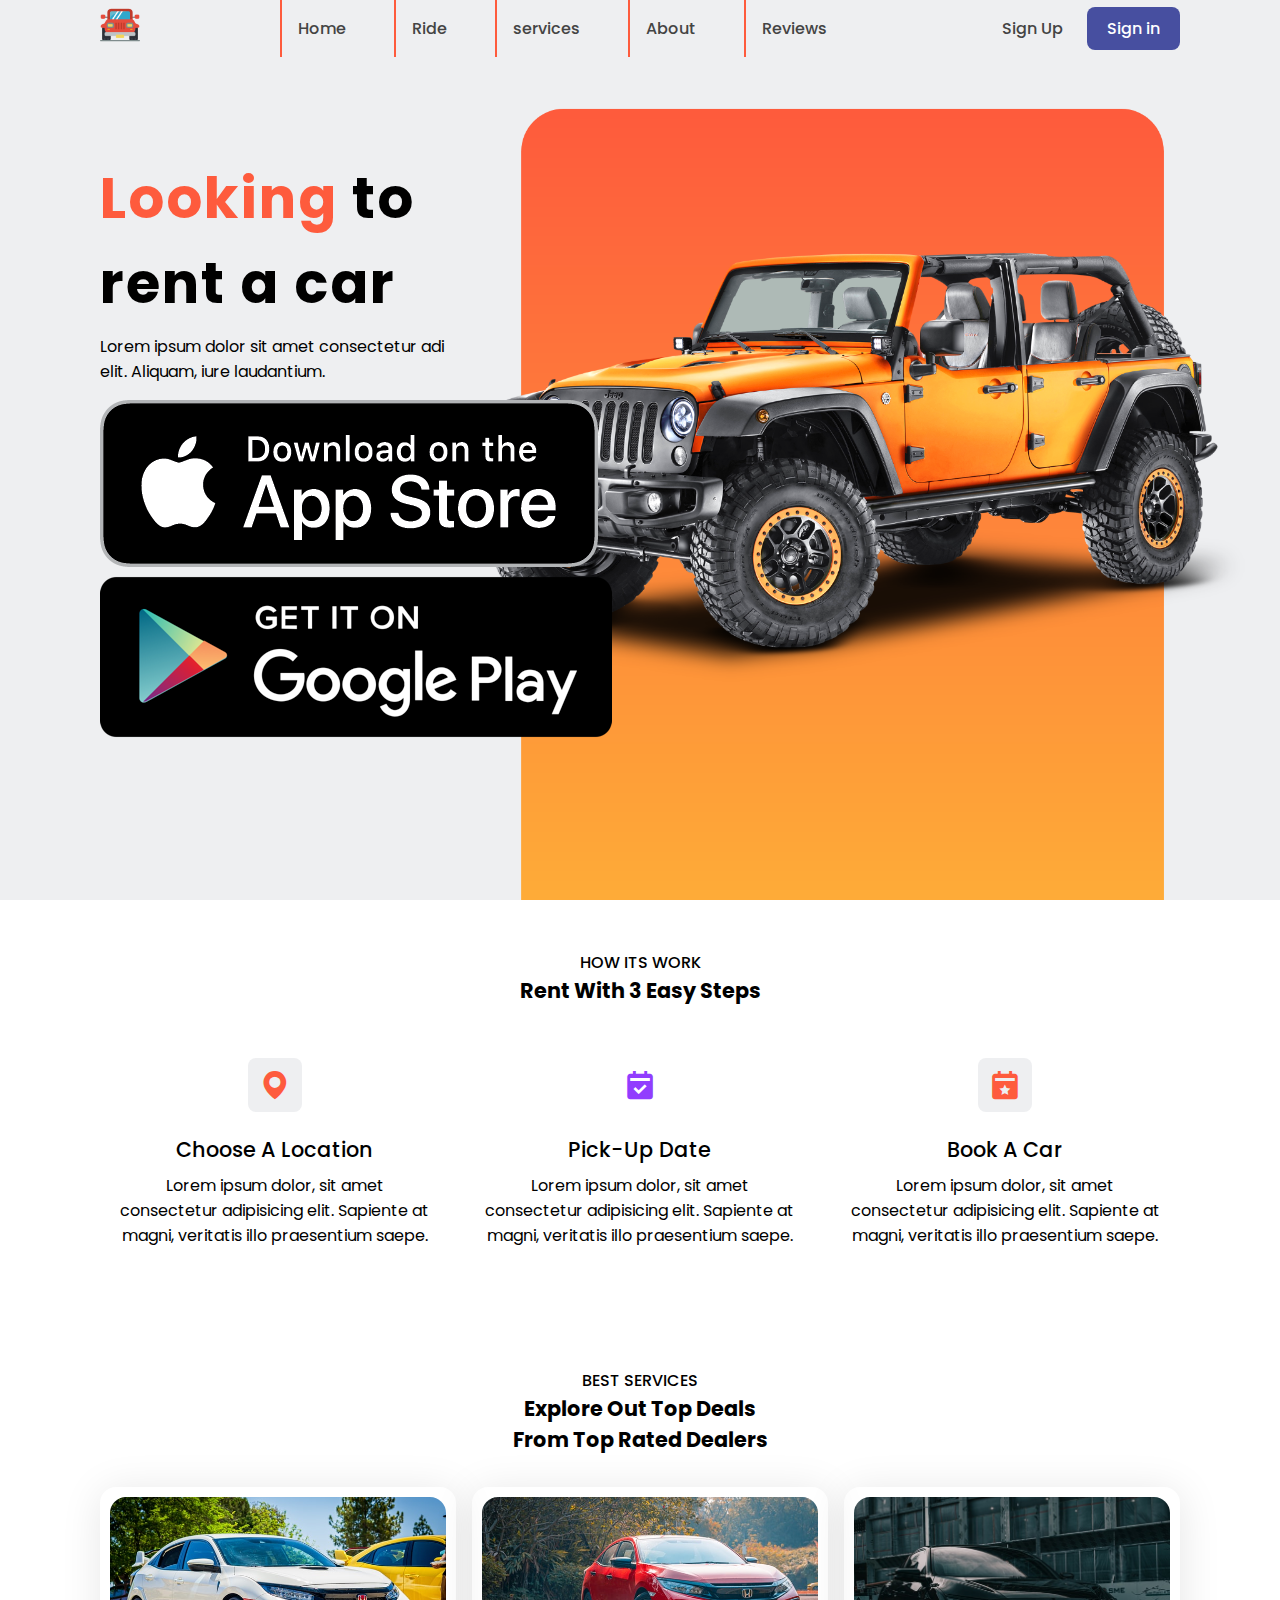
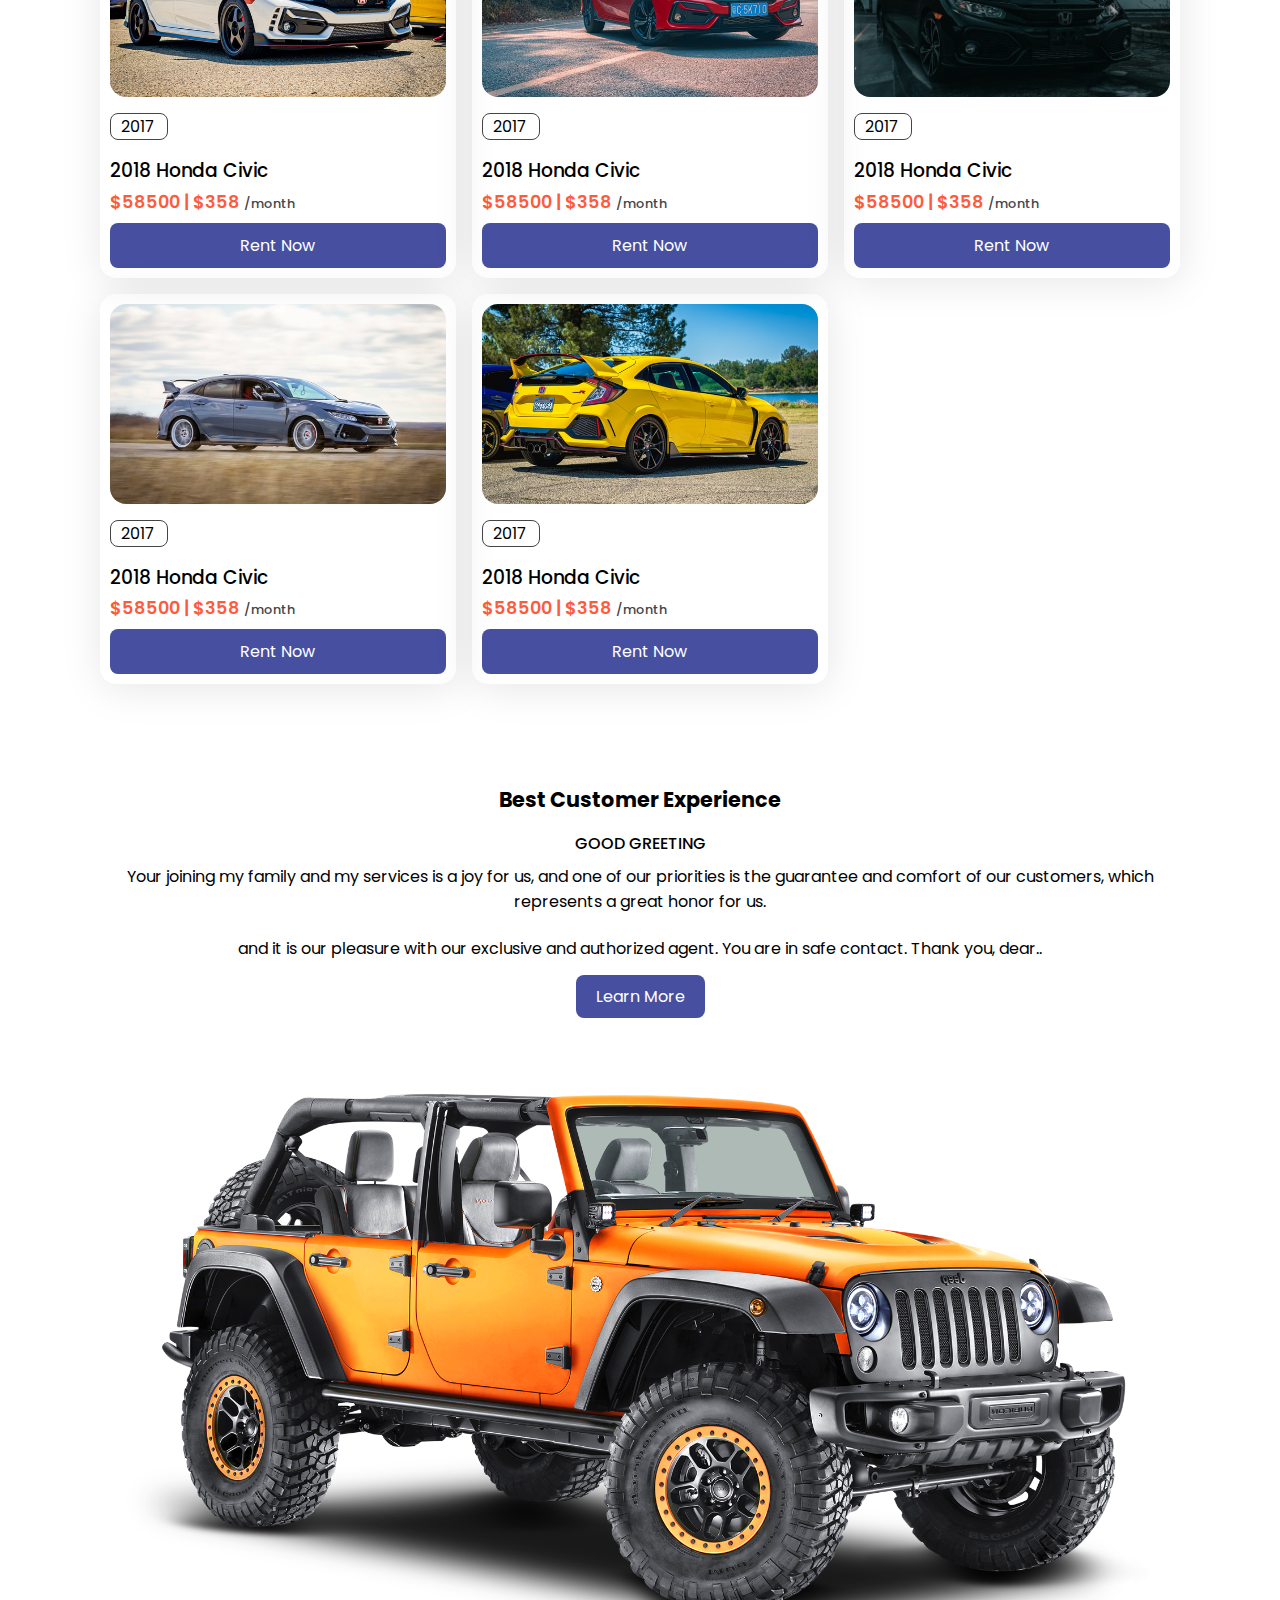
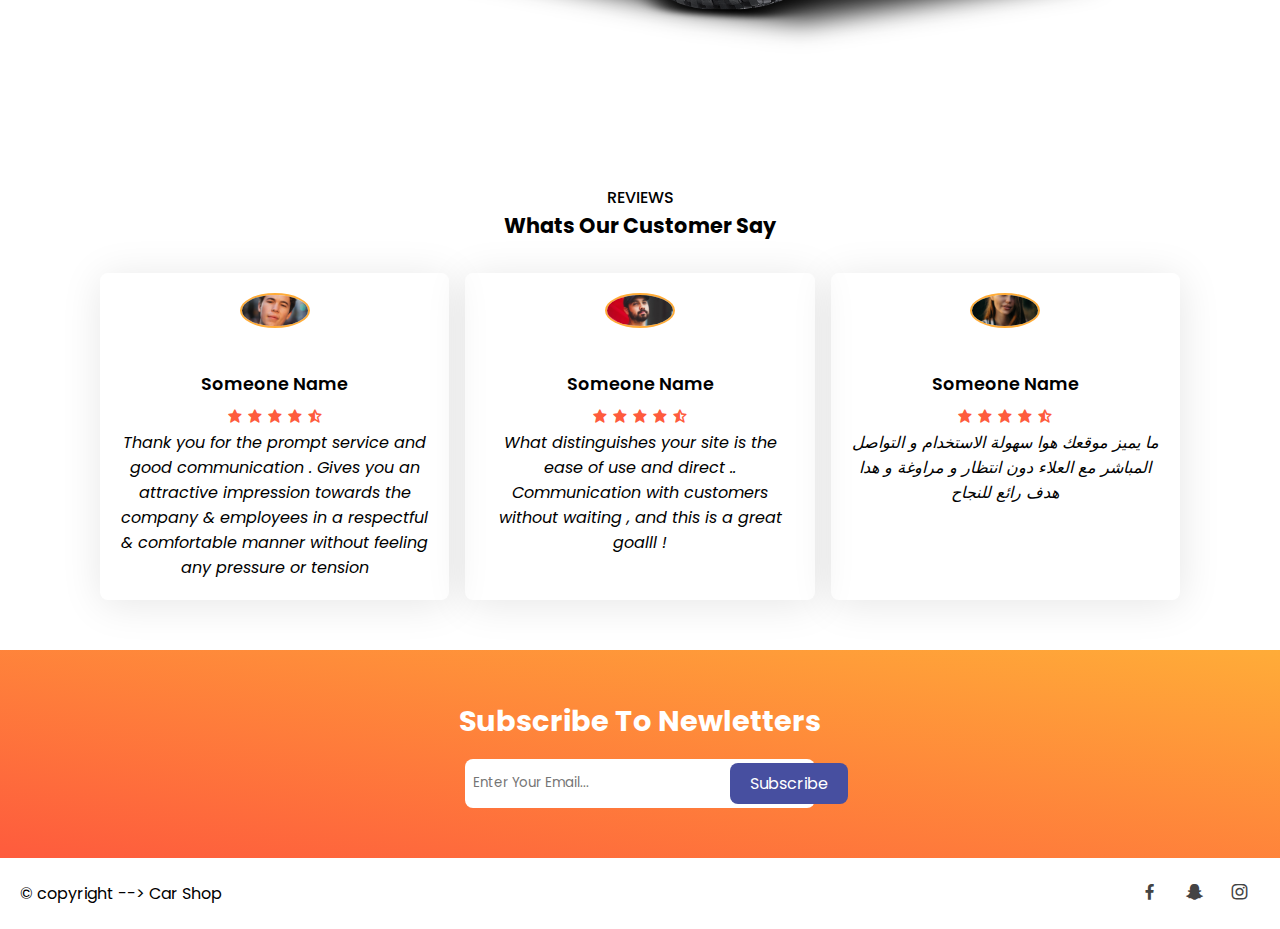
<file: Car Shop Web/index.html>
<!DOCTYPE html>
<html lang="en">
<head>
    <meta charset="UTF-8">
    <meta http-equiv="X-UA-Compatible" content="IE-edge">
    <meta name="viewport" content="width=device-width, initial-scale=1.0">
    <title>Car Website</title>
    <!-- Link To CSS-->
    <link rel="stylesheet" href="style.css">
    <!-- Box Icons-->
    <link rel="stylesheet"
  href="https://cdn.jsdelivr.net/npm/boxicons@latest/css/boxicons.min.css">
</head>
<body>
    <!-- Header -->
    <header>
        <a href="#" class="logo"><img src="Car Rentel Website Images/img/jeep.png"></a>

        <div class="bx bx-menu" id="menu-icon"></div>

        <ul class="navbar">
            <li><a href="#home">Home</a></li>
            <li><a href="#ride">Ride</a></li>
            <li><a href="#services">services</a></li>
            <li><a href="#reviews">About</a></li>
            <li><a href="#reviews">Reviews</a></li>
        </ul>
        <div class="header-btn">
          <a href="#" class="sign-up">Sign Up</a>
          <a href="#" class="sign-in">Sign in</a>
        </div>
    </header>
    <!-- Home -->
    <section class="home" id="home">
        <div class="text">
            <h1><span>Looking</span> to <br>rent a car</h1>
            <p>Lorem ipsum dolor sit amet consectetur adi <br> elit. Aliquam, iure laudantium.</p>
            <div class="app-stores">
                <img src="img/ios.png" alt="">
                <img src="img/512x512.png" alt="">
            </div>
        </div>

        
    </section>
    <!-- Ride -->
    <section class="ride" id="ride">
        <div class="heading">
            <span>How Its Work</span>
            <h1>Rent With 3 Easy Steps</h1>
        </div>
        <div class="ride-container">
            <div class="box">
                <i class='bx bxs-map'></i>
                <h2>Choose A Location</h2>
                <p>Lorem ipsum dolor, sit amet consectetur adipisicing elit. Sapiente at magni, veritatis illo praesentium saepe. </p>

            </div>

            <div class="box">
                <i class='bx bxs-calendar-check'></i>
                <h2>Pick-Up Date</h2>
                <p>Lorem ipsum dolor, sit amet consectetur adipisicing elit. Sapiente at magni, veritatis illo praesentium saepe. </p>
                
            </div>

            <div class="box">
                <i class='bx bxs-calendar-star'></i>
                <h2>Book A Car</h2>
                <p>Lorem ipsum dolor, sit amet consectetur adipisicing elit. Sapiente at magni, veritatis illo praesentium saepe. </p>
                
            </div>
        </div>
    </section>

    <!-- Services -->
    <section class="services" id="services">
        <div class="heading">
            <span>Best Services</span>
            <h1>Explore Out Top Deals <br> From Top Rated Dealers</h1>
        </div>
        <div class="services-container">
            <div class="box">
                <div class="box-img">
                    <img src="img/car1.jpg" alt="">
                </div>
                <p>2017</p>
                <h3>2018 Honda Civic</h3>
                <h2>$58500 | $358 <span>/month</span></h2>
                <a href="#" class="btn">Rent Now</a>
            </div>

            <div class="box">
                <div class="box-img">
                    <img src="img/car2.jpg" alt="">
                </div>
                <p>2017</p>
                <h3>2018 Honda Civic</h3>
                <h2>$58500 | $358 <span>/month</span></h2>
                <a href="#" class="btn">Rent Now</a>
            </div>

            <div class="box">
                <div class="box-img">
                    <img src="img/car3.jpg" alt="">
                </div>
                <p>2017</p>
                <h3>2018 Honda Civic</h3>
                <h2>$58500 | $358 <span>/month</span></h2>
                <a href="#" class="btn">Rent Now</a>
            </div>

            <div class="box">
                <div class="box-img">
                    <img src="img/car4.jpg" alt="">
                </div>
                <p>2017</p>
                <h3>2018 Honda Civic</h3>
                <h2>$58500 | $358 <span>/month</span></h2>
                <a href="#" class="btn">Rent Now</a>
            </div>

            <div class="box">
                <div class="box-img">
                    <img src="img/car5.jpg" alt="">
                </div>
                <p>2017</p>
                <h3>2018 Honda Civic</h3>
                <h2>$58500 | $358 <span>/month</span></h2>
                <a href="#" class="btn">Rent Now</a>
            </div>

        </div>
    </section>


    <section class="about" id="about">
        <div class="heading">
            
            <h1>Best Customer Experience<h1>
        </div>
        <div class="about-container">
            <div class="about-img">
                <img src="img/about.png" alt="">
            </div>
            <div class="about-text">
                <span>Good greeting</span>
                <p>Your joining my family and my services is a joy for us, and one of our priorities is the guarantee and comfort of our customers, which represents a great honor for us.</p>
                <p>and it is our pleasure with our exclusive and authorized agent. You are in safe contact. Thank you, dear..</p>
            
                <a href="#" class="btn">Learn More</a>
            </div>
        </div>
    </section>


    <!-- Reviews-->
    <section class="reviews" id="reviews">
        <div class="heading">
            <span>Reviews</span>
            <h1>Whats Our Customer Say<h1>
        </div>
        <div class="reviews-container">
            <div class="box">
                <div class="rev-img">
                    <img src="img/rev1.jpg" alt="">
                </div>
                <h2>Someone Name</h2>
                <div class="stars">
                    <i class='bx bxs-star'></i>
                    <i class='bx bxs-star'></i>
                    <i class='bx bxs-star'></i>
                    <i class='bx bxs-star'></i>
                    <i class='bx bxs-star-half' ></i>
                </div>
                <p>Thank you for the prompt service and good communication . Gives you an attractive impression towards the company & employees in a respectful & comfortable manner without feeling any pressure or tension</p>
            </div>

            <div class="box">
                <div class="rev-img">
                    <img src="img/rev2.jpg" alt="">
                </div>
                <h2>Someone Name</h2>
                <div class="stars">
                    <i class='bx bxs-star'></i>
                    <i class='bx bxs-star'></i>
                    <i class='bx bxs-star'></i>
                    <i class='bx bxs-star'></i>
                    <i class='bx bxs-star-half' ></i>
                </div>
                <p>What distinguishes your site is the ease of use and direct .. Communication with customers without waiting , and this is a great goalll !</p>
            </div>

            <div class="box">
                <div class="rev-img">
                    <img src="img/rev3.jpg" alt="">
                </div>
                <h2>Someone Name</h2>
                <div class="stars">
                    <i class='bx bxs-star'></i>
                    <i class='bx bxs-star'></i>
                    <i class='bx bxs-star'></i>
                    <i class='bx bxs-star'></i>
                    <i class='bx bxs-star-half' ></i>
                </div>
                <p>ما يميز موقعك هوا سهولة الاستخدام و التواصل المباشر مع العلاء دون انتظار و مراوغة و هدا هدف رائع للنجاح</p>

            </div>
        </div>
    </section>
    <!-- Nwsletters -->
    <section class="newletter">
        <h2>Subscribe To Newletters</h2>
        <div class="box">
            <input type="text" placeholder="Enter Your Email...">
            <a href="#" class="btn">Subscribe</a>
        </div>
    </section>
    <div class="copyright">
        <p>&#169; copyright  -->  Car Shop</p>
        <div class="social">
            <a href="#"><i class='bx bxl-facebook'></i></a>
            <a href="#"><i class='bx bxl-snapchat' ></i></a>
            <a href="#"><i class='bx bxl-instagram'></i></a>
        </div>
    </div>

    <!-- Link to JS -->
    <script src="main.js"></script>
</body>
</html>
</file>
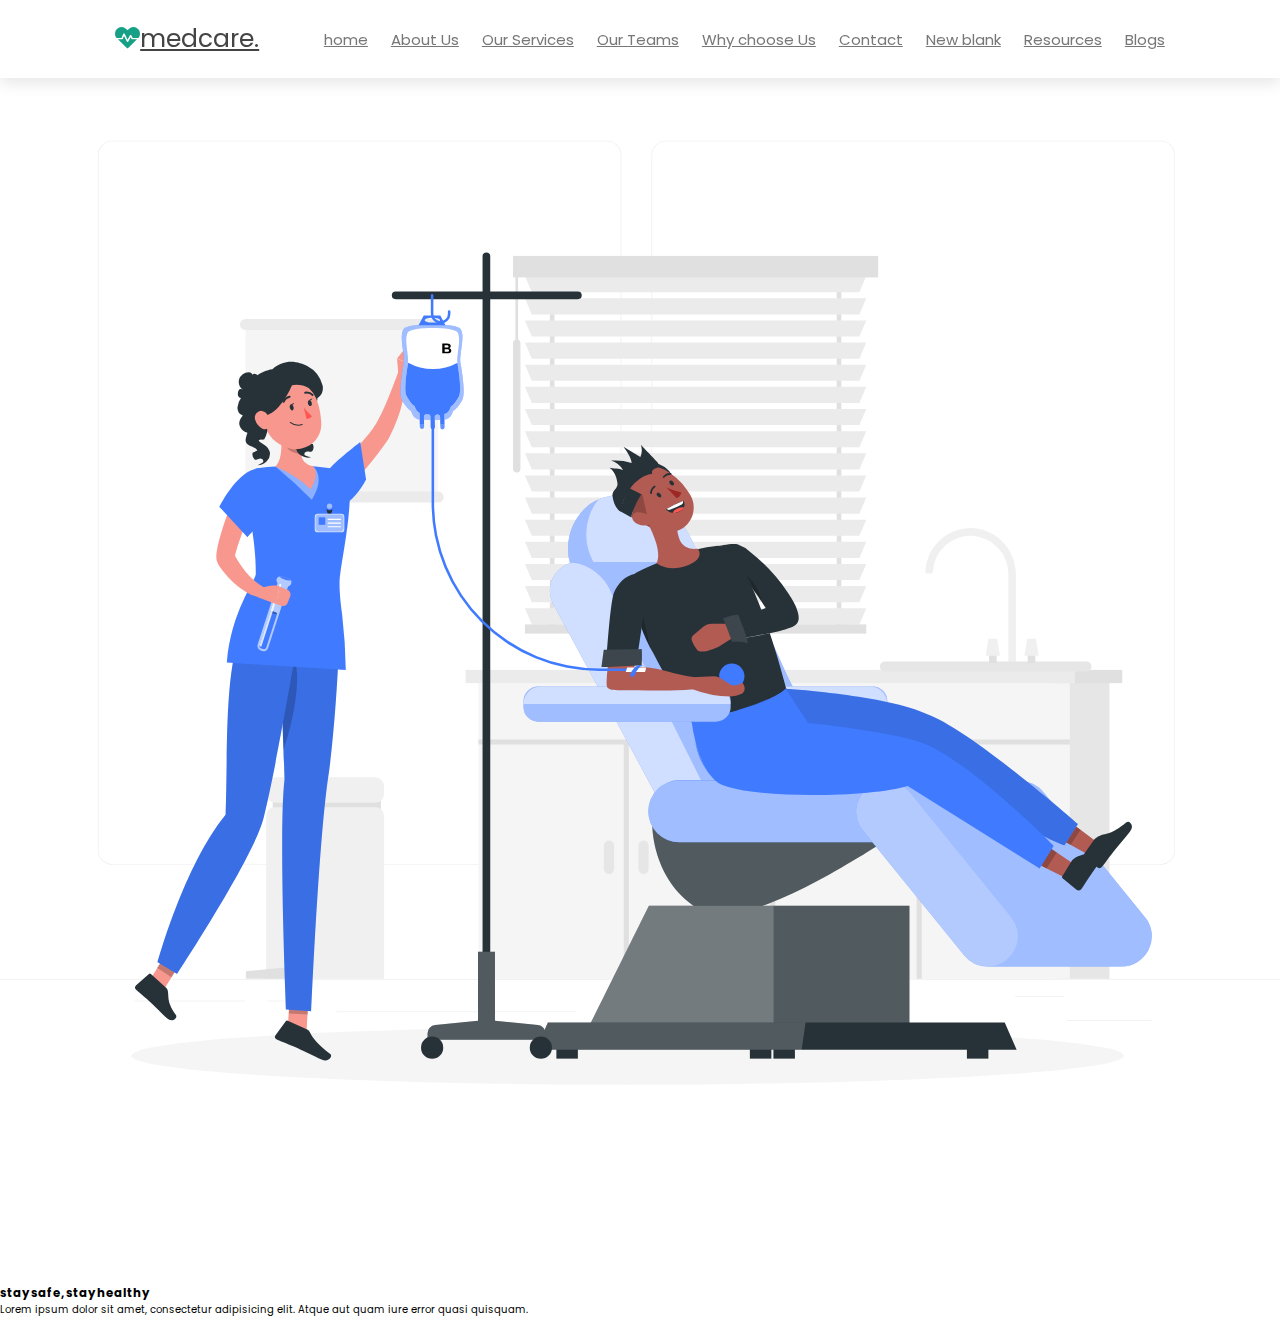
<file: Hos/index.html>
<!DOCTYPE html>
<html lang="en">
<head>
    <meta charset="UTF-8">
    <meta name="viewport" content="width=device-width, initial-scale=1.0">
    <link rel="stylesheet" href="style.css">
    <title>Compete responsive hospital website design</title>

    <!-- font awesome cdnj link -->
    <link rel="stylesheet" href="https://cdnjs.cloudflare.com/ajax/libs/font-awesome/5.15.4/css/all.min.css"


</head>
<body>

    <!-- header section starts -->

    <!-- header section starts -->
    
    <header class="header">

        <a href="#" class="logo"><i class="fas fa-heartbeat"></i>medcare. 

        <nav class="navbar">
            <a href="#home">home</a>
            <a href="#About Us">About Us</a>
            <a href="#Our Services">Our Services</a>
            <a href="#Our Teams">Our Teams</a>
            <a href="#Why choose Us">Why choose Us</a>
            <a href="#Contact">Contact</a>
            <a href="#New blank">New blank</a>
            <a href="#Resources">Resources</a>
            <a href="Blogs">Blogs</a>
        </nav>
        
        <div id="menu-btn" class="fas fa-bars"></div>
    
    </header>

    <!-- home section ends -->


    <!-- home section starts -->
    <section class="home" id="home">


        <div class="image">
            <img src="image/Blood donation-rafiki.svg">
        </div>

        <div class="content">
            <h3>stay safe, stay healthy</h3>
            <p>Lorem ipsum dolor sit amet, consectetur adipisicing elit. Atque aut quam iure error quasi quisquam.</p>
            
        </div>

    </section>

    <!-- home section ends -->


    <!-- custom js file link -->
    <script src="main.js"></script>
</body>
</html>
</file>
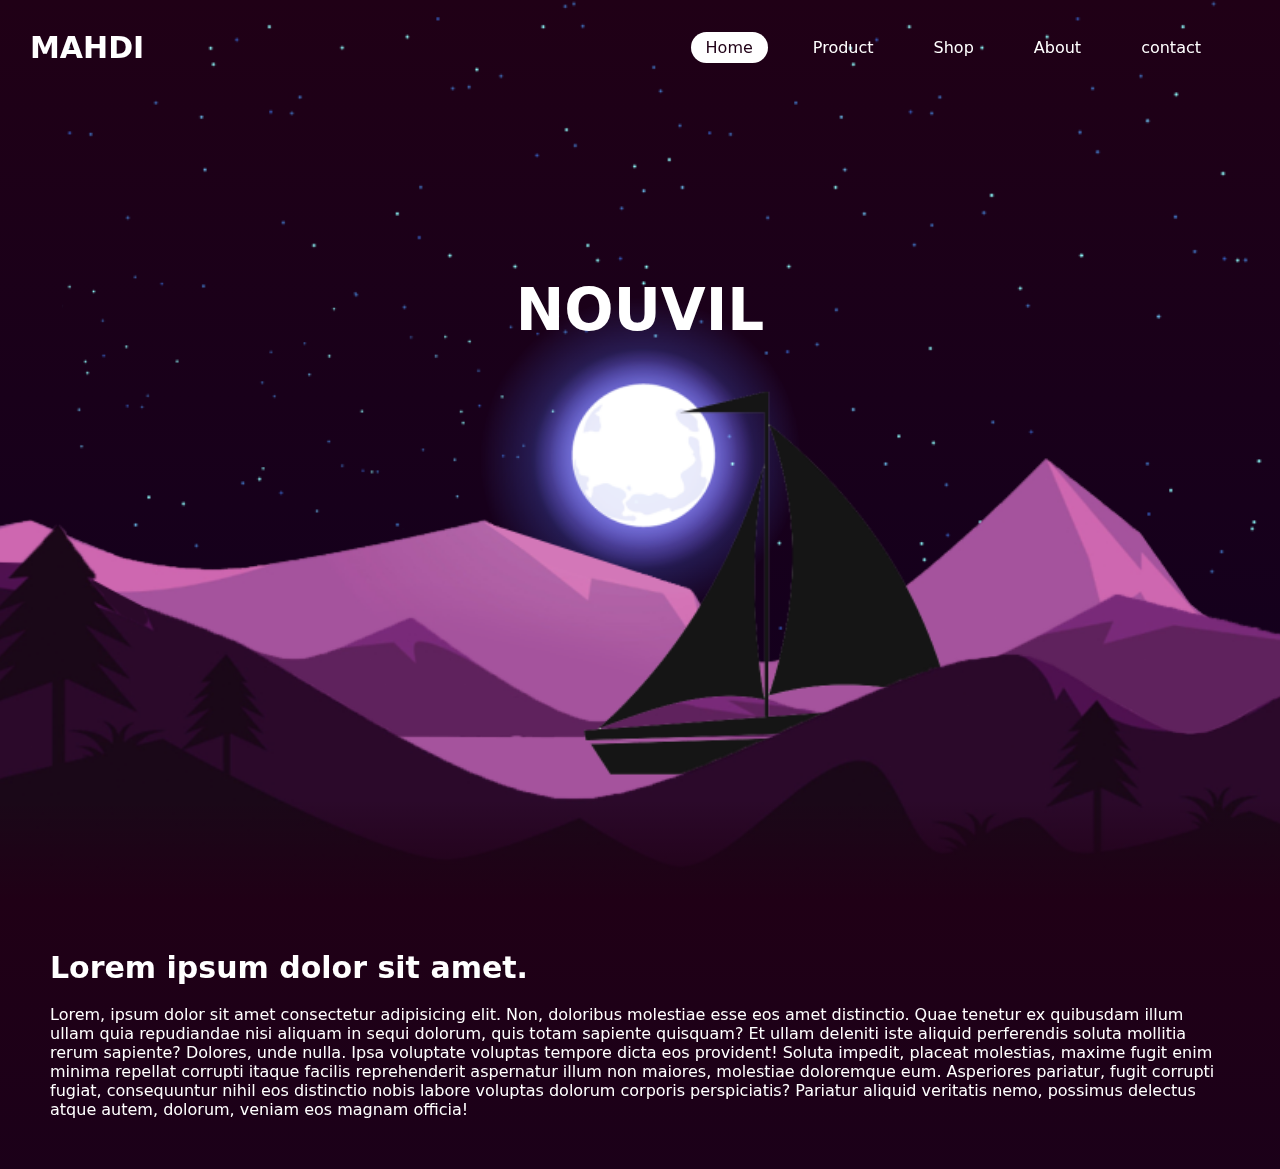
<file: top/Document.html>
<!DOCTYPE html>
<!-- saved from url=(0048)file:///C:/Users/ASUS/Desktop/web%202/index.html -->
<html lang="en"><head><meta http-equiv="Content-Type" content="text/html; charset=UTF-8">
    
    <link rel="stylesheet" href="./Document_files/style.css">
    <title>Document</title>
</head>
<body>
    <header>
        <h2><a href="file:///C:/Users/ASUS/Desktop/web%202/index.html#" class="logo">Mahdi</a></h2>
        <ul>
            <li><a href="file:///C:/Users/ASUS/Desktop/web%202/index.html#" class="active">Home</a></li>
            <li><a href="file:///C:/Users/ASUS/Desktop/web%202/index.html#">Product</a></li>
            <li><a href="file:///C:/Users/ASUS/Desktop/web%202/index.html#">Shop</a></li>
            <li><a href="file:///C:/Users/ASUS/Desktop/web%202/index.html#">About</a></li>
            <li><a href="file:///C:/Users/ASUS/Desktop/web%202/index.html#">contact</a></li>
        </ul>
    </header>
    <section class="main">
        <img src="./Document_files/stars1.webp" id="stars" style="left: 62px;">
        <h2 class="nouvil" style="font-size: 58px;">nouvil</h2>
        <img src="./Document_files/moon2.webp" id="moon" style="top: 186px;">
        <img src="./Document_files/mountains3.webp" id="mountains3" style="top: 124px;">
        <img src="./Document_files/mountains4.webp" id="mountains4" style="top: 93px;">
        <img src="./Document_files/river5.webp" id="river" style="top: 62px;">
        <img src="./Document_files/boat6.webp" id="boat" style="top: 62px; left: 186px;">
        <img src="./Document_files/mountains7.webp" id="mountains7">
    </section>
    <div class="content">
        <h2>Lorem ipsum dolor sit amet.</h2>
        <p>Lorem, ipsum dolor sit amet consectetur adipisicing elit. Non, doloribus molestiae esse eos amet distinctio. Quae tenetur ex quibusdam illum ullam quia repudiandae nisi aliquam in sequi dolorum, quis totam sapiente quisquam? Et ullam deleniti iste aliquid perferendis soluta mollitia rerum sapiente? Dolores, unde nulla. Ipsa voluptate voluptas tempore dicta eos provident! Soluta impedit, placeat molestias, maxime fugit enim minima repellat corrupti itaque facilis reprehenderit aspernatur illum non maiores, molestiae doloremque eum. Asperiores pariatur, fugit corrupti fugiat, consequuntur nihil eos distinctio nobis labore voluptas dolorum corporis perspiciatis? Pariatur aliquid veritatis nemo, possimus delectus atque autem, dolorum, veniam eos magnam officia!</p>
    </div>
    <script src="./Document_files/main.js.download"></script>
    

</body></html>
</file>
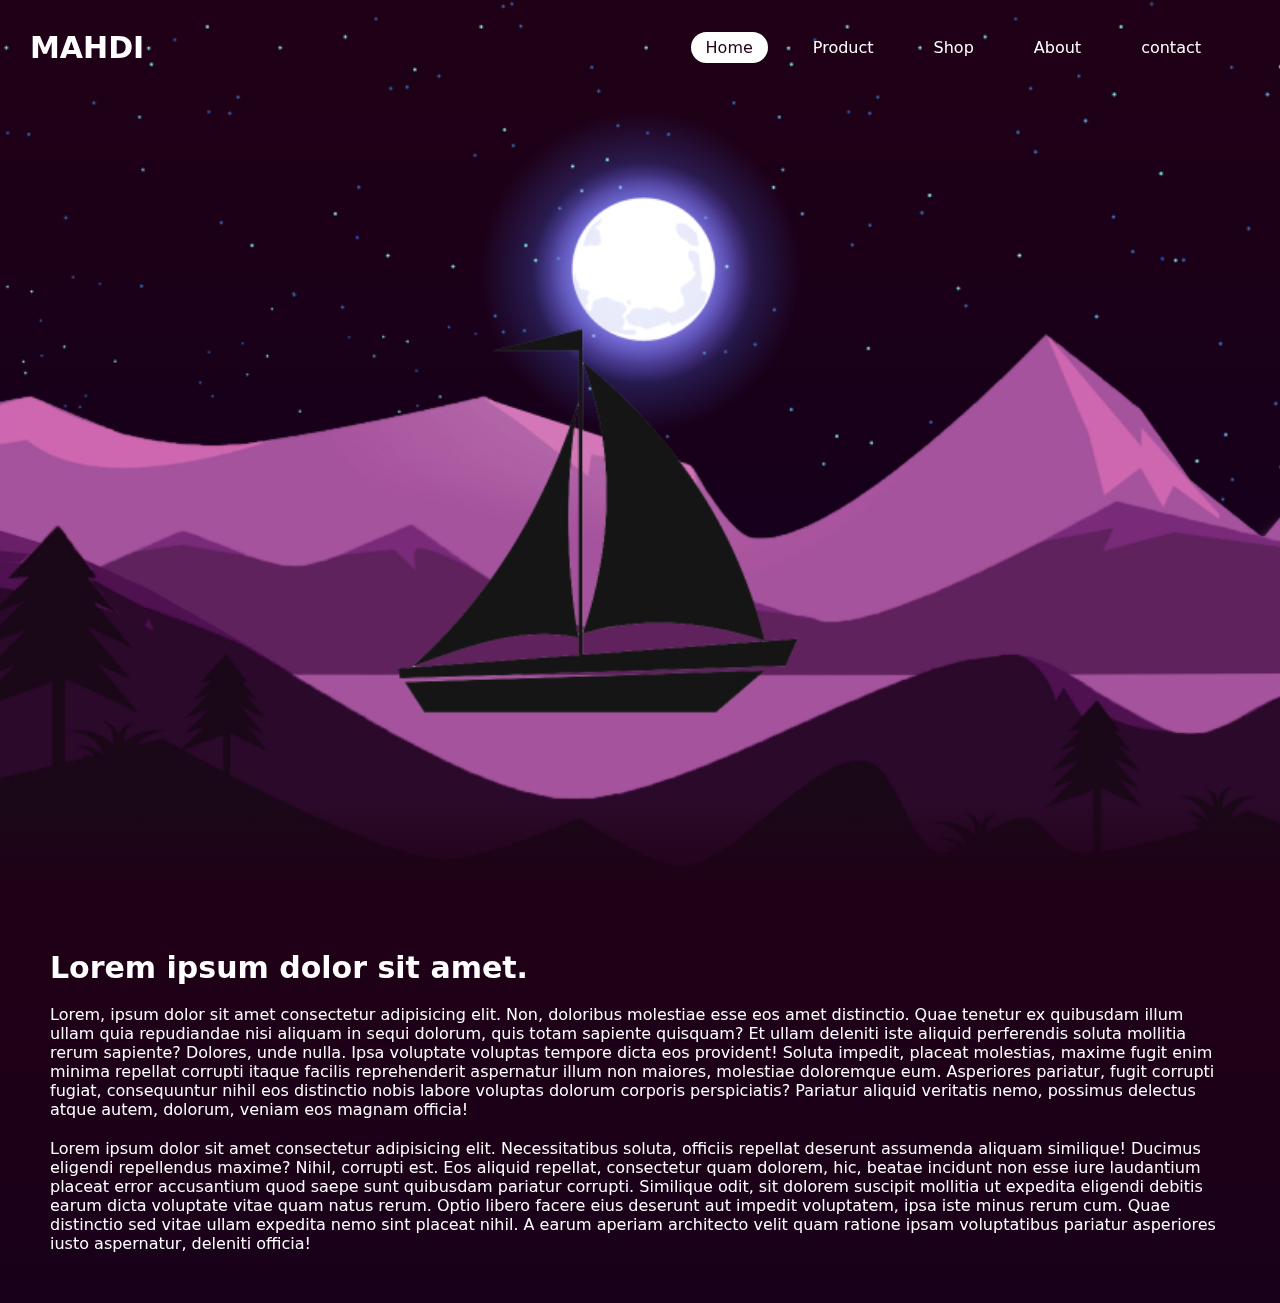
<file: top/Document1.html>
<!DOCTYPE html>
<!-- saved from url=(0048)file:///C:/Users/ASUS/Desktop/web%202/index.html -->
<html lang="en"><head><meta http-equiv="Content-Type" content="text/html; charset=UTF-8">
    
    <link rel="stylesheet" href="./Document1_files/style.css">
    <title>Document</title>
</head>
<body>
    <header>
        <h2><a href="file:///C:/Users/ASUS/Desktop/web%202/index.html#" class="logo">Mahdi</a></h2>
        <ul>
            <li><a href="file:///C:/Users/ASUS/Desktop/web%202/index.html#" class="active">Home</a></li>
            <li><a href="file:///C:/Users/ASUS/Desktop/web%202/index.html#">Product</a></li>
            <li><a href="file:///C:/Users/ASUS/Desktop/web%202/index.html#">Shop</a></li>
            <li><a href="file:///C:/Users/ASUS/Desktop/web%202/index.html#">About</a></li>
            <li><a href="file:///C:/Users/ASUS/Desktop/web%202/index.html#">contact</a></li>
        </ul>
    </header>
    <section class="main" style="background: linear-gradient(rgb(32, 0, 22), rgb(16, 0, 31));">
        <img src="./Document1_files/stars1.webp" id="stars" style="left: 0px;">
        <h2 class="nouvil" style="font-size: 0px; position: fixed; display: block;">Mahdi</h2>
        <img src="./Document1_files/moon2.webp" id="moon" style="top: 0px;">
        <img src="./Document1_files/mountains3.webp" id="mountains3" style="top: 0px;">
        <img src="./Document1_files/mountains4.webp" id="mountains4" style="top: 0px;">
        <img src="./Document1_files/river5.webp" id="river" style="top: 0px;">
        <img src="./Document1_files/boat6.webp" id="boat" style="top: 0px; left: 0px;">
        <img src="./Document1_files/mountains7.webp" id="mountains7">
    </section>
    <div class="content">
        <h2>Lorem ipsum dolor sit amet.</h2>
        <p>Lorem, ipsum dolor sit amet consectetur adipisicing elit. Non, doloribus molestiae esse eos amet distinctio. Quae tenetur ex quibusdam illum ullam quia repudiandae nisi aliquam in sequi dolorum, quis totam sapiente quisquam? Et ullam deleniti iste aliquid perferendis soluta mollitia rerum sapiente? Dolores, unde nulla. Ipsa voluptate voluptas tempore dicta eos provident! Soluta impedit, placeat molestias, maxime fugit enim minima repellat corrupti itaque facilis reprehenderit aspernatur illum non maiores, molestiae doloremque eum. Asperiores pariatur, fugit corrupti fugiat, consequuntur nihil eos distinctio nobis labore voluptas dolorum corporis perspiciatis? Pariatur aliquid veritatis nemo, possimus delectus atque autem, dolorum, veniam eos magnam officia!</p>
        <p>Lorem ipsum dolor sit amet consectetur adipisicing elit. Necessitatibus soluta, officiis repellat deserunt assumenda aliquam similique! Ducimus eligendi repellendus maxime? Nihil, corrupti est. Eos aliquid repellat, consectetur quam dolorem, hic, beatae incidunt non esse iure laudantium placeat error accusantium quod saepe sunt quibusdam pariatur corrupti. Similique odit, sit dolorem suscipit mollitia ut expedita eligendi debitis earum dicta voluptate vitae quam natus rerum. Optio libero facere eius deserunt aut impedit voluptatem, ipsa iste minus rerum cum. Quae distinctio sed vitae ullam expedita nemo sint placeat nihil. A earum aperiam architecto velit quam ratione ipsam voluptatibus pariatur asperiores iusto aspernatur, deleniti officia!</p>
    </div>
    <script src="./Document1_files/main.js.download"></script>
    

</body></html>
</file>
<file: Car Shop Web/style.css>
/* Google Fonts */
@import url('https://fonts.googleapis.com/css2?family=Poppins:wght@200;500;600;700&display=swap');
*{
    margin: 0;
    padding: 0;
    box-sizing: border-box;
    scroll-padding-top: 2rem;
    scroll-behavior: smooth;
    list-style: none;
    text-decoration: none;
    font-family: "Poppins", sans-serif;
}
:root{
    --main-color: #fe5b3d;
    --second-color: #ffac38;
    --text-color: #444;
    --gradinet: linear-gradinet(#fe5b3d, #ffac38);
}
/* Custom Scroll Bar */
html::-webkit-scrollbar{
    width: 0.5rem;
}
html::-webkit-scrollbar-track {
    background: transparent;
}
html::-webkit-scrollbar-thumb {
    background: var(--main-color);
    border-radius: 5rem;
}
section{
    padding: 50px 100px;
}
header{
    position: fixed;
    width: 100%;
    height: 56.5px;
    top: 0;
    right: 0;
    z-index: 10001;
    display: flex;
    align-items: center;
    justify-content: space-between;
    background: #eeeff1;
    padding: 15px 100px;
}
/* حجم السيارة اول شي عاليسار */
.logo img{
    width: 40px;
}
/* اللينات فوق تحت او حد بعض */
.navbar{
    display: flex;
}
.navbar li{
    position: relative;
}
.navbar a{
    font-size: 1rem;
    padding: 10px 20px;
    color: var(--text-color);
    font-weight: 500;
}
.navbar a::after {
    content: '';
    width: 100%;
    height: 3px;
    background: var(--gradient);
    position: absolute;
    bottom: -4px;
    left: 0;
    transition: 0.5s;
}
.navbar a:hover::after {
    width: 100%;
}
#menu-icon{
    font-size: 24px;
    cursor: pointer;
    z-index: 10001;
    display: none;
}
.header-btn a{
    padding: 10px 20px;
    color: var(--text-color);
    font-weight: 500;
}
.header-btn .sign-in{
    background: #474fa0;
    color: #fff;
    border-radius: 0.5rem;
}
.header-btn .sign-in:hover{
    background: var(--main-color);
}
.home{
    width: 100%;
    min-height: 100vh;
    position: relative;
    background: url(img/Car\ Website\ –\ 1@2x.png);
    background-repeat: no-repeat;
    background-position: center right;
    background-size: cover;
    display: grid;
    align-items: center;
    grid-template-columns: repeat(2,1fr);
}
.text h1 {
    font-size: 3.5rem;
    letter-spacing: 2px;
}
.text span {
    color: var(--main-color);
}
.text p{
    margin: 00.5em 0 1rem;
}
.pp-stores{
    display: flex;
}
.pp-stores img{
    width: 100px;
    margin-right: 1rem;
    cursor: pointer;
}
.form-container form{
    display: flex;
    flex-wrap: wrap;
    align-items: center;
    gap: 1rem;
    position: absolute;
    bottom: 4rem;
    left: 100px;
    background: #fff;
    padding: 0.5rem;
}
.input-box{
    flex: 1 1 7rem;
    display: flex;
    flex-direction: column;
}
.input-box span{
    font-weight: 500;
}
.input-box input{
    padding: 7px;
    outline: none;
    border: none;
    background: #eeeff1;
    background: 0.5rem;
    font-size: 1rem;
}
.form-container form .btn{
    flex: 1 1 7rem;
    padding: 10px 34px;
    border: none;
    border-radius: 0.5rem;
    background: #474fa0;
    color: #fff;
    font-size: 1rem;
    font-weight: 500;
}
.form-container form .btn:hover{
    background: var(--main-color);
}
.heading{
    text-align: center;
}
.heading span{
    font-weight: 500;
    text-transform: uppercase;
}
.heading h1 {
    font-size: 2rem;
}

.ride-container{
    display: grid;
    align-items: center;
    grid-template-columns: repeat(auto-fit,minmax(250px,auto));
    gap: 1rem;
    margin-top: 2rem;
}
.ride-container .box {
    text-align: center;
    padding: 20px;
}
.ride-container .box .bx{
    font-size: 34px;
    padding: 10px;
    background: #eeeff1;
    border-radius: 0.5rem;
    color: var(--main-color);
}
.ride-container .box h2{
    font-size: 1.3rem;
    font-weight: 500;
    margin: 1.4rem 0 0.5rem;
}
.ride-container .box .bx:hover,
.ride-container .box .bxs-calendar-check{
    background: var(--gradient);
    color: #913dfe;
}
.services-container{
    display: grid;
    grid-template-columns: repeat(auto-fit, minmax(300px, auto));
    gap: 1rem;
    margin-top: 2rem;
}
.services-container .box{
    padding: 10px;
    border-radius: 1rem;
    box-shadow: 1px 4px 41px rgb(0, 0, 0, 0.1);
}
.services-container .box .box-img{
    width: 100%;
    height: 200px;
}
.services-container .box .box-img img{
    width: 100%;
    height: 100%;
    border-radius: 1rem;
    object-fit: cover;
    object-position: center;
}
.services-container .box p{
    padding: 0 10px;
    border: 1px solid var(--text-color);
    width: 58px;
    border-radius: 0.5rem;
    margin: 1rem 0 1rem;
}
.services-container .box h3 {
    font-weight: 500;
}
.services-container .box h2 {
    font-size: 1.1rem;
    font-weight: 600;
    color: var(--main-color);
    margin: 0.2rem 0 0.5rem;
}
.services-container .box h2 span{
    font-size: 0.8rem;
    font-weight: 500;
    color: var(--text-color);
}
.services-container .box .btn{
    display: flex;
    justify-content: center;
    background: #474fa0;
    color: #fff;
    padding: 10px;
    border-radius: 0.5rem;
}
.services-container .box .btn:hover{
    background: var(--main-color);
}
.about-container{
    display: grid;
    grid-template-columns: repeat(2, 1fr);
    margin-top: 2rem;
    align-items: center;
    gap: 1rem;
    margin-top: 1rem;
}
.about-container img{
    width: 100%;
}
.about-text span {
    font-weight: 500;
    cursor: var(--main-color);
    text-transform: uppercase;
}
.about-text p {
    margin: 0.5rem 0 1.4rem;
}
.about-text .btn{
    padding: 10px 20px;
    background-color: #474fa0;
    color: #fff;
    border-radius: 0.5rem;
}
.about-text .btn:hover{
    background: var(--main-color);
}
.reviews-container{
    display: grid;
    grid-template-columns: repeat(auto-fit, minmax(250px, auto));
    gap: 1rem;
    margin-top: 2rem;
}
.rev-img{
    width: 70px;
    height: 70px;
}
.rev-img img{
    width: 100%;
    height: 50%;
    border-radius: 50%;
    object-fit: cover;
    object-position: center;
    border: 2px solid var(--second-color);
}
.reviews-container .box{
    display: flex;
    flex-direction: column;
    align-items: center;
    text-align: center;
    padding: 20px;
    box-shadow: 1px 4px 41px rgb(0, 0, 0, 0.1);
    border-radius: 0.5rem;
}
.reviews-container .box h2{
    font-size: 1.1rem;
    font-weight: 600;
    margin: 0.5rem 0 0.5rem;
}
.reviews-container .box p{
    font-style: italic;
}
.reviews-container .box .stars .bx{
    color: var(--main-color);
}
.newletter{
    background: linear-gradient(to top right, #fe5b3d, #ffac38);
    display: flex;
    flex-direction: column;
    align-items: center;
}
.newletter h2{
    color: #fff;
    font-size: 1.8rem;
}
.newletter .box{
    margin-top: 1rem;
    background: #fff;
    border-radius: 0.5em;
    padding: 4px 8px;
    width: 350px;
    display: flex;
    justify-content: space-between;
}
.newletter .box input{
    border: none;
    outline: none;
}
.newletter .box .btn{
    background: #474fa0;
    color: #fff;
    padding: 8px 20px;
    border-radius: 0.5rem;
}
.copyright{
    padding: 20px;
    display: flex;
    justify-content: space-between;
    align-items: center;
}
.social a {
    color: #444;
    padding: 10px;
    font-size: 21px;
}
/* Making Responsive */
@media (max-width:911px){
    header{
        padding: 18px 40px;

    }
    section{
        padding: 50px 40px;
    }
}
@media (max-width:881px){
    .home{
        background-position: left;
    }
    .form-container form{
        bottom: 0.2rem;
        left: 40px;
    }
}
@media (max-width:768px){
    .header{
        padding: 11px 40px;
    }
    #menu-icon{
        display: initial;
    }
    .sign-up{
        display: none;
    }
    .text h21{
        font-size: 2.5rem;
    }
    .home{
        grid-template-columns: 1fr;
    }
    .form-container form{
        position: unset;
    }
    header .navbar{
        position: absolute;
        top: -500px;
        top: 100%;
        left: 0;
        right: 0;
        display: flex;
        flex-direction: column;
        background: #fff;
        box-shadow: 0 4px 4px rgb(0, 0, 0, 0.1);
        transition: 0.2s ease;
        text-align: left;
    }
    .navbar.active{
        width: 100%;
    }
}
.navbar a{
    padding: 1rem;
    border-left: 2px solid var(--main-color);
    margin: 1rem;
    display: block;
}
.navbar a:hover{
    color: #fff;
    background: var(--main-color);
    border: none;
}
.navbar a::after{
    display: none;
}
.header span{
    font-size: 0.9rem;
    font-weight: 600;
}
.heading h1{
    font-size: 1.3rem;
}
.about-container{
    grid-template-columns: 1fr;
    text-align: center;
}
.about-img{
    padding: 1rem;
    order: 2;
}
</file>
<file: Hos/style.css>
@import url('https://fonts.googleapis.com/css2?family=Poppins:wght@100;200;300;400;500;600;700&display=swap');

:root{
    --green: #16a085;
    --black: #444;
    --light-color: #777;
    --box-shadow:.5rem .5rem 0 rgba(22, 160, 133, .2);
    --text-shadow:.4rem .4rem 0 rgba(0, 0, 0, .2);
    --border:.2rem solid var(var(--green));
}
*{
    font-family: 'Poppins', sans-serif;
    margin: 0; padding: 0;
    box-sizing: border-box;
    outline: none; border: none;
    text-transform: all .2s ease-out;
}




html{
    font-size: 62.5%;
    overflow-x: hidden;
    scroll-padding-top: 7rem;
    scroll-behavior: smooth;
}

.header{
    padding: 2rem 9%;
    position: fixed;
    top: 0; left: 0; right: 0;
    z-index: 1000;
    box-shadow: 0 .5rem 1.5rem rgba(0, 0, 0, .1);
    display: flex;
    align-items: center;
    justify-content: space-between;
    background: #fff;
}

.header .logo{
    font-size: 2.5rem;
    color: var(--black);
}

.header .logo i{
    font-size: 2.5rem;
    color: var(--green);
}
.header .navbar a{
    font-size: 1.5rem;
    color: var(--light-color);
    margin-left: 2rem;
}

.header .navbar a:hover{
    color: var(--green);
}
#menu-btn{
    font-size: 2.5rem;
    border-radius: .5rem;
    background: #eee;
    color: var(--green);
    padding: 1rem 1.5rem;
    cursor: pointer;
    display: none;
}






















/* media queries */
@media (max-width:991px){

    html{
        font-size: 55%;
    }

    .header{
        padding: 2rem;
    }

@media (max-width:768px){

    #menu-btn{
        display: inline;
    }

    .header .navbar{
        position: absolute;
        top: 115%; right: 2rem;
        border-radius: .5rem;
        box-shadow: var(--box-shadow);
        width: 30rem;
        border: var(--border);
        background: #fff;
        transform: scale(0);
        opacity: 0;
        transform-origin: top right;
        transition: none;
    }

    .header .navbar.active{
        transform: scale(1);
        opacity: 1;
        transition: .2s ease-out;
    }

    .header .navbar a{
        font-size: 2rem;
        display: block;
        margin: 2.5rem;
    }

}

@media (max-width:450px){

    html{
        font-size: 50%;
    }
}
</file>
<file: top/Document_files/style.css>
*{
    margin: 0;
    padding: 0;
}
body{
    background: linear-gradient(#200016,#10001f);
    height: 100vh;
    font-family: system-ui;
}
a{
    text-decoration: none;
    color: #fff;
}
header{
    position: fixed;
    width: 95%;
    z-index: 10;
    display: flex;
    justify-content: space-between;
    align-items: center;
    margin: 30px;
}
header .logo{
    font-size: 30px;
   text-transform: uppercase;
}
header ul{
    display: flex;
    justify-content: center;
    align-items: center;
    list-style: none;
}
header ul li{
    margin-right: 30px;
}
header ul li a{
    padding: 6px 15px;
    border-radius: 30px;
}
header ul li a:hover, .active{
    background: #fff;
    color: #200016;
}
.main{
    position: relative;
    height: 100vh;
    width: 100%;
    display: flex;
    justify-content: center;
    align-items: center;
    overflow: hidden;
}
.main::after{
    content: '';
    position: absolute;
    bottom: 0;
    height: 100px;
    width: 100%;
    background: linear-gradient(to top,#200016,transparent);
}
.main img{
    position: absolute;
    width: 100%;
    height: 100vh;
    object-fit: cover;
}
#moon{
    mix-blend-mode: screen;
    transform: translateY(80px);
}
.nouvil{
    color: #fff;
    font-size: 25px;
    text-transform: uppercase;
    transform: translateY(-140px);
}
.content{
    color: #fff;
    padding: 30px;
}
.content h2{
    margin: 20px;
    font-size: 30px;
}
.content p{
    margin: 20px;
}
</file>
<file: top/Document1_files/style.css>
*{
    margin: 0;
    padding: 0;
}
body{
    background: linear-gradient(#200016,#10001f);
    height: 100vh;
    font-family: system-ui;
}
a{
    text-decoration: none;
    color: #fff;
}
header{
    position: fixed;
    width: 95%;
    z-index: 10;
    display: flex;
    justify-content: space-between;
    align-items: center;
    margin: 30px;
}
header .logo{
    font-size: 30px;
   text-transform: uppercase;
}
header ul{
    display: flex;
    justify-content: center;
    align-items: center;
    list-style: none;
}
header ul li{
    margin-right: 30px;
}
header ul li a{
    padding: 6px 15px;
    border-radius: 30px;
}
header ul li a:hover, .active{
    background: #fff;
    color: #200016;
}
.main{
    position: relative;
    height: 100vh;
    width: 100%;
    display: flex;
    justify-content: center;
    align-items: center;
    overflow: hidden;
}
.main::after{
    content: '';
    position: absolute;
    bottom: 0;
    height: 100px;
    width: 100%;
    background: linear-gradient(to top,#200016,transparent);
}
.main img{
    position: absolute;
    width: 100%;
    height: 100vh;
    object-fit: cover;
}
#moon{
    mix-blend-mode: screen;
    transform: translateY(80px);
}
.nouvil{
    color: #fff;
    font-size: 25px;
    text-transform: uppercase;
    transform: translateY(-140px);
}
.content{
    color: #fff;
    padding: 30px;
}
.content h2{
    margin: 20px;
    font-size: 30px;
}
.content p{
    margin: 20px;
}
</file>
